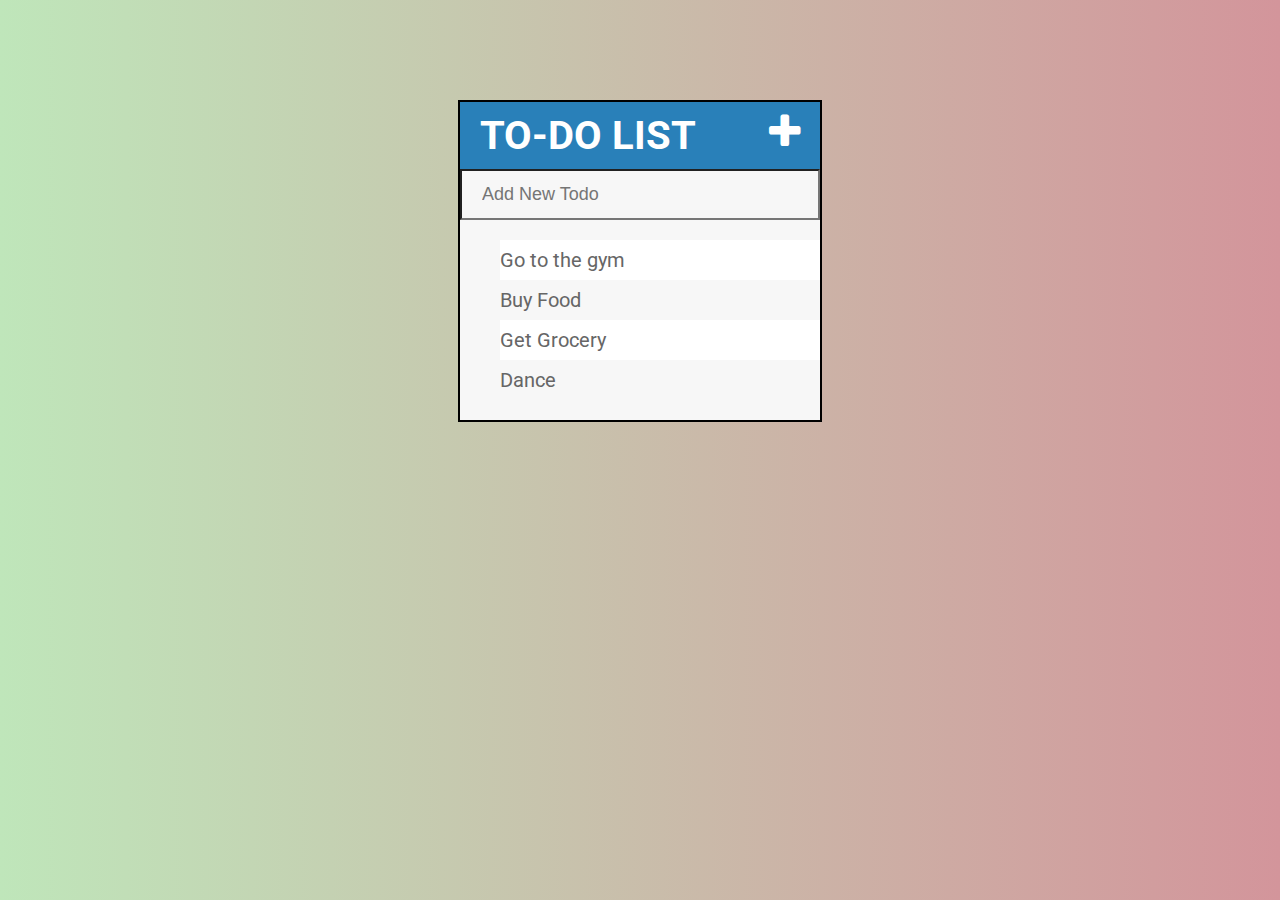
<file: web_bootcamp/Javascript/ToDo List Project/index.html>
<!DOCTYPE html>
<html>
<head>
	<title>Todo List</title>
	<link rel="stylesheet" type="text/css" href="index.css">
	<link href="https://fonts.googleapis.com/css?family=Roboto:400,500i,700i" rel="stylesheet">
	<link rel="stylesheet" type="text/css" href="https://maxcdn.bootstrapcdn.com/font-awesome/4.7.0/css/font-awesome.min.css">
	<script
  src="https://code.jquery.com/jquery-3.2.1.min.js"
  integrity="sha256-hwg4gsxgFZhOsEEamdOYGBf13FyQuiTwlAQgxVSNgt4="
  crossorigin="anonymous"></script>
</head>
<body>
<div id = "container">
	<h1> To-do List <i class = "fa fa-plus"></i></h1>
	<input type = "text" placeholder = "Add New Todo">
	<ul>
		<li><span><i class = "fa fa-thrash"></i></span>Go to the gym</li>
		<li><span><i class = "fa fa-thrash"></i></span>Buy Food </li>
		<li><span><i class = "fa fa-thrash"></i></span>Get Grocery</li>
		<li><span><i class = "fa fa-thrash"></i></span>Dance</li>
	</ul>
</div>
<script type="text/javascript" src = "Todo.js"></script>
</body>
</html>
</file>
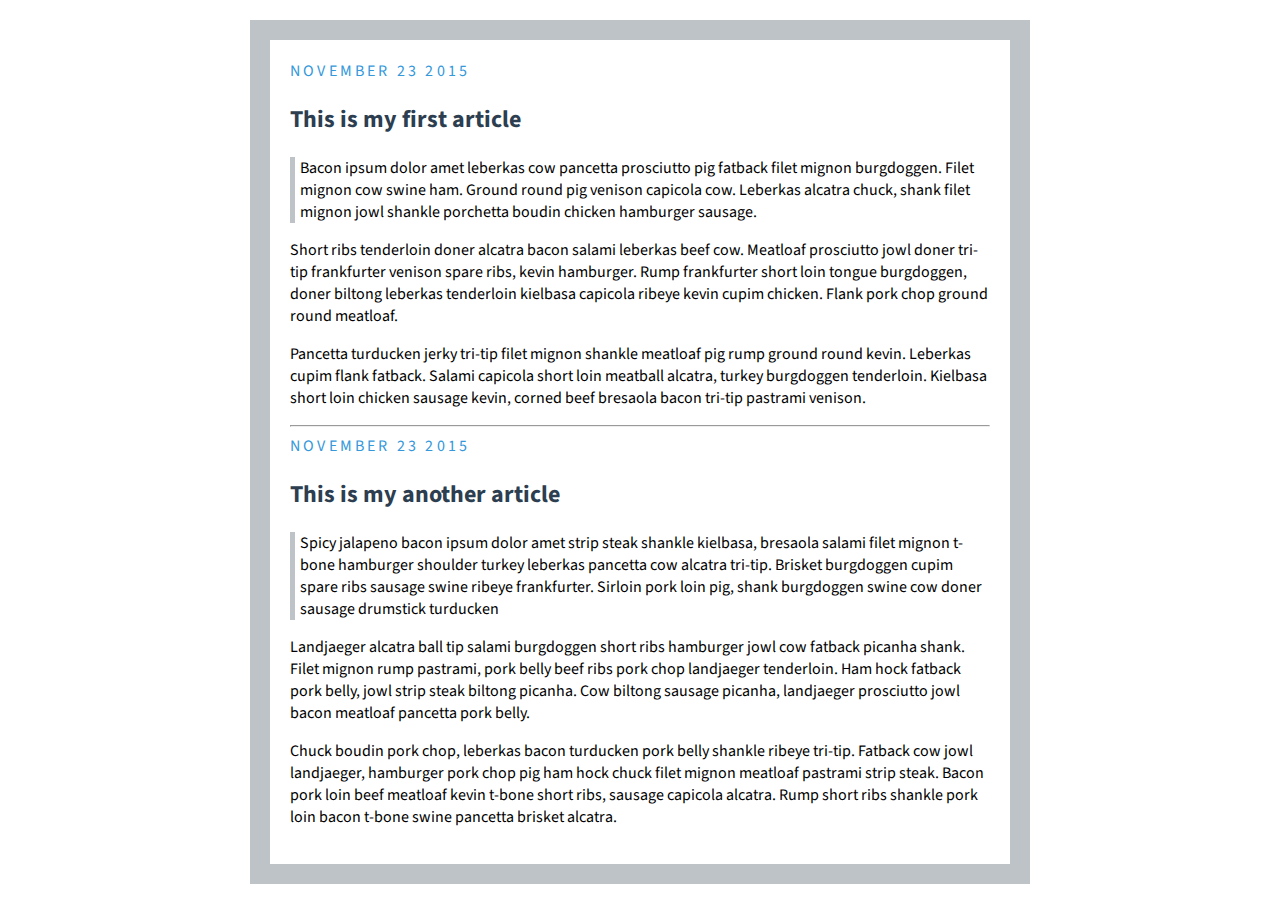
<file: web_bootcamp/blog.html>
<!DOCTYPE html>
<html>
<head>
	<title>My Blog</title>
	<link href="https://fonts.googleapis.com/css?family=Source+Sans+Pro:400,600" rel="stylesheet"> 
	<link rel="stylesheet" type="text/css" href="blog-style.css">
</head>
<body>
<div class = "blog">
	<div class = "date"> November 23 2015 </div>
	<h2> This is my first article </h2>
	<div class = "post">
		<p class = "quote">Bacon ipsum dolor amet leberkas cow pancetta prosciutto pig fatback filet mignon burgdoggen. Filet mignon cow swine ham. Ground round pig venison capicola cow. Leberkas alcatra chuck, shank filet mignon jowl shankle porchetta boudin chicken hamburger sausage.</p>
		<p>Short ribs tenderloin doner alcatra bacon salami leberkas beef cow. Meatloaf prosciutto jowl doner tri-tip frankfurter venison spare ribs, kevin hamburger. Rump frankfurter short loin tongue burgdoggen, doner biltong leberkas tenderloin kielbasa capicola ribeye kevin cupim chicken. Flank pork chop ground round meatloaf.</p>
		<p>Pancetta turducken jerky tri-tip filet mignon shankle meatloaf pig rump ground round kevin. Leberkas cupim flank fatback. Salami capicola short loin meatball alcatra, turkey burgdoggen tenderloin. Kielbasa short loin chicken sausage kevin, corned beef bresaola bacon tri-tip pastrami venison. </p>
	</div>
	
</div>
<hr>
<div class = "blog"></div>
	<div class = "date"> November 23 2015 </div>
	<h2> This is my another article </h2>
	<div class = "blog">
		<p class = "quote">Spicy jalapeno bacon ipsum dolor amet strip steak shankle kielbasa, bresaola salami filet mignon t-bone hamburger shoulder turkey leberkas pancetta cow alcatra tri-tip. Brisket burgdoggen cupim spare ribs sausage swine ribeye frankfurter. Sirloin pork loin pig, shank burgdoggen swine cow doner sausage drumstick turducken</p>
		<p>Landjaeger alcatra ball tip salami burgdoggen short ribs hamburger jowl cow fatback picanha shank. Filet mignon rump pastrami, pork belly beef ribs pork chop landjaeger tenderloin. Ham hock fatback pork belly, jowl strip steak biltong picanha. Cow biltong sausage picanha, landjaeger prosciutto jowl bacon meatloaf pancetta pork belly. </p>
		<p>Chuck boudin pork chop, leberkas bacon turducken pork belly shankle ribeye tri-tip. Fatback cow jowl landjaeger, hamburger pork chop pig ham hock chuck filet mignon meatloaf pastrami strip steak. Bacon pork loin beef meatloaf kevin t-bone short ribs, sausage capicola alcatra. Rump short ribs shankle pork loin bacon t-bone swine pancetta brisket alcatra.</p>
	</div>

</body>
</html>
</file>
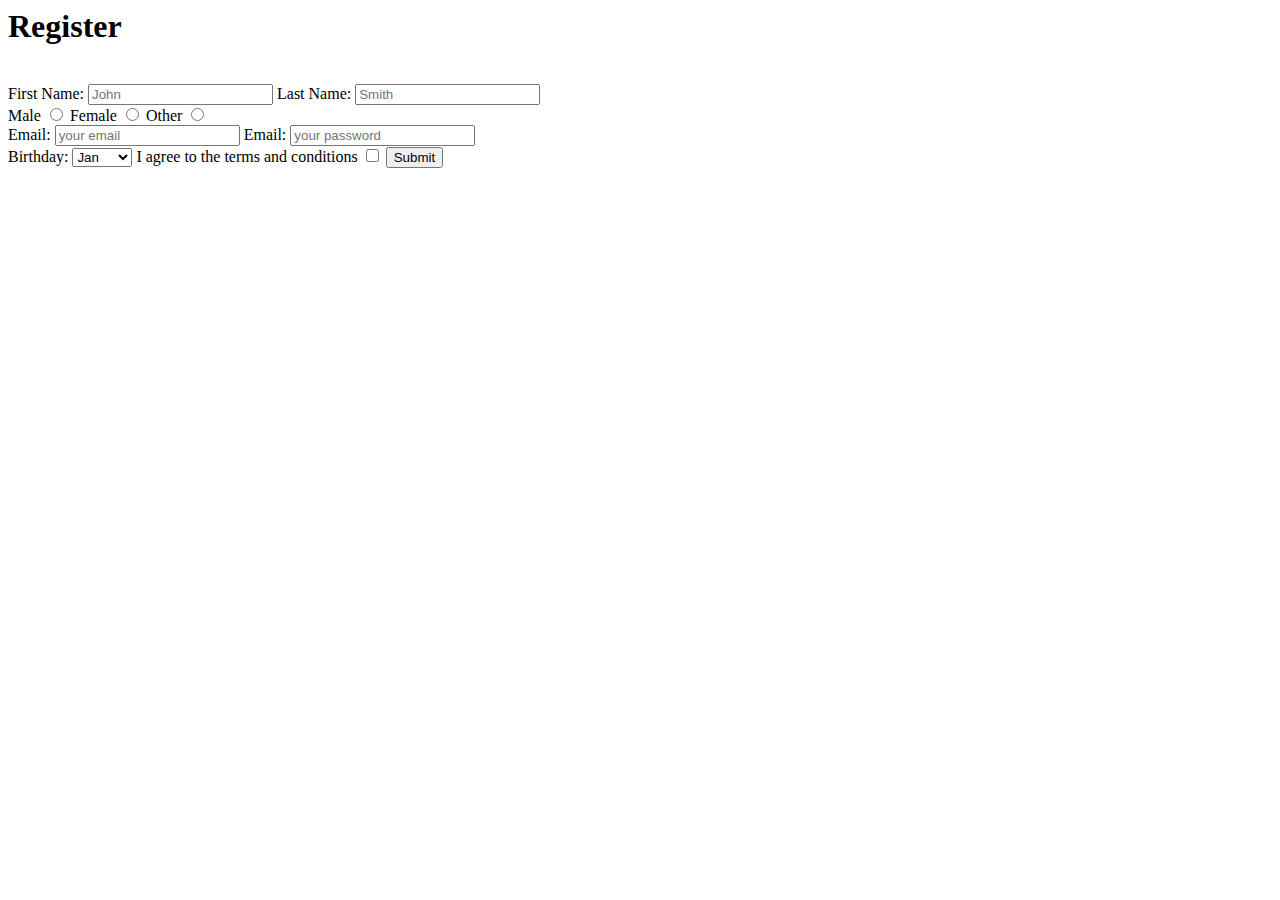
<file: web_bootcamp/sample_form.html>
<html>
<head>
    <title>Sample form</title>
</head>
<body>
<h1> Register</h1>
<br>
<form>
    <label for = "firstname">First Name:</label>
    <input type = "text" placeholder = "John" id = "firstname">
    <label for = "lastname">Last Name:</label>
    <input type = "text" placeholder = "Smith" id = "lastname">
    <br>
    <label for = "male">Male</label>
    <input type = "radio" name = "gender" id="male">
    <label for = "female">Female</label>
    <input type = "radio" name = "gender" id = "female">
    <label for = "other">Other</label>
    <input type = "radio" name = "gender" id = "other">
    <br>
    <label for = "email">Email:</label>
    <input type = "email" id = "email" placeholder="your email">
    <label for = "password">Email:</label>
    <input type = "password" id = "password" placeholder="your password">
    <br>
    <label>
    Birthday:
    <select>
        <option>Jan</option>
        <option>Feb</option>
        <option>March</option>
        <option>April</option>
    </select>
    </label>
    <label for = "terms">I agree to the terms and conditions</label>
    <input type = "checkbox" id = "terms">
    <input type = "submit" value = "Submit">
</form>
</body>
</html>
</file>
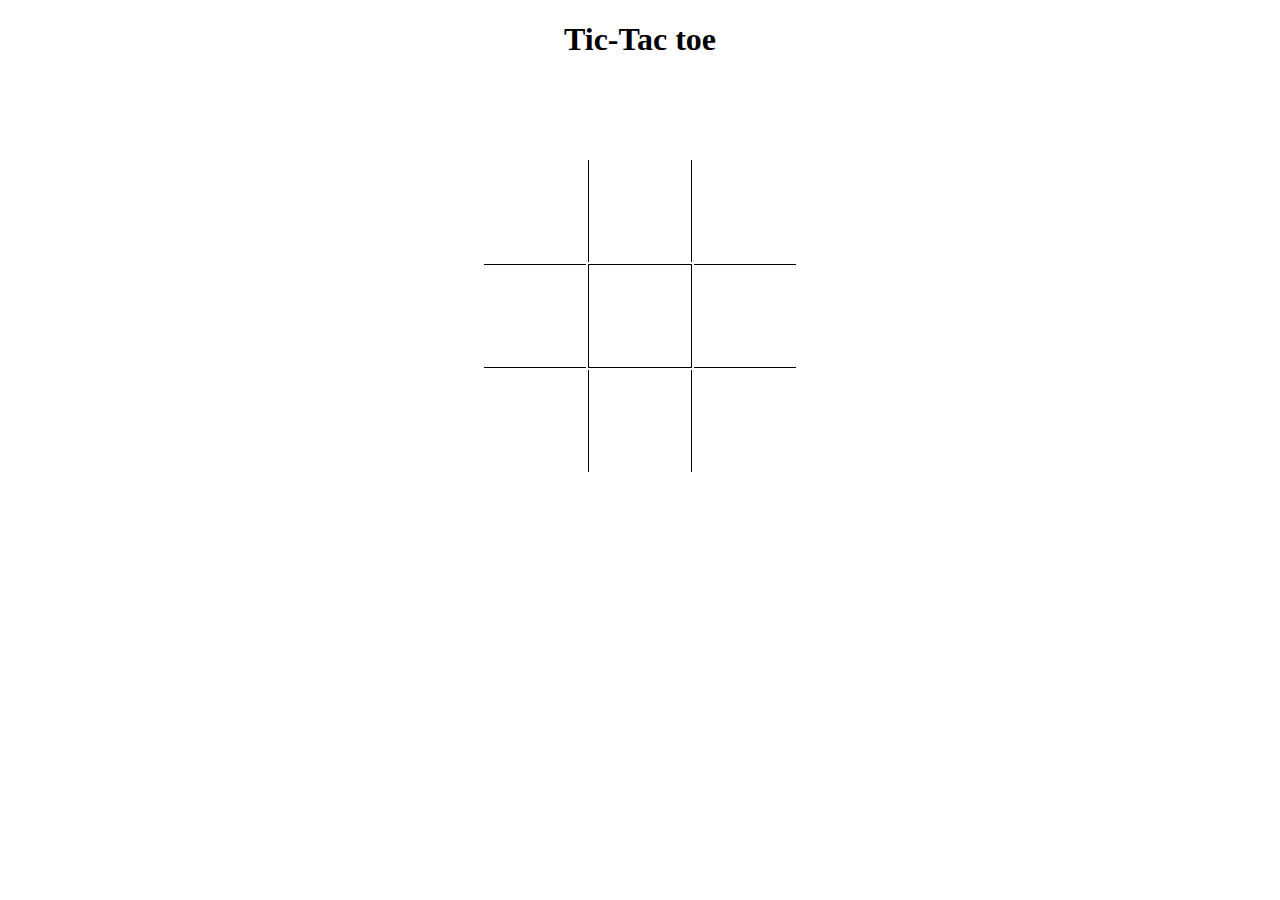
<file: web_bootcamp/tictactoe.html>
<!DOCTYPE html>
<html>
<head>
	<title>Tictactoe</title>
	<style>
		td {
			width:100px;
			height:100px;
		}

		table {
			margin: 100px auto;
		}

		h1 {

			text-align: center;
		}
		.vertical {
			border-left: 1px solid black;
			border-right: 1px solid black;
		}
		.horizontal {
			border-top: 1px solid black;
			border-bottom: 1px solid black;
		}


	</style>
</head>
<body>
<h1> Tic-Tac toe</h1>
<table>
<tr>
	<td></td>
	<td class = "vertical"></td>
	<td></td>
</tr>
<tr>
	<td class = "horizontal"></td>
	<td class = "vertical horizontal"></td>
	<td class = "horizontal"></td>
</tr>
<tr>
	<td></td>
	<td class = "vertical"></td>
	<td></td>
</tr>

</body>
</html>
</file>
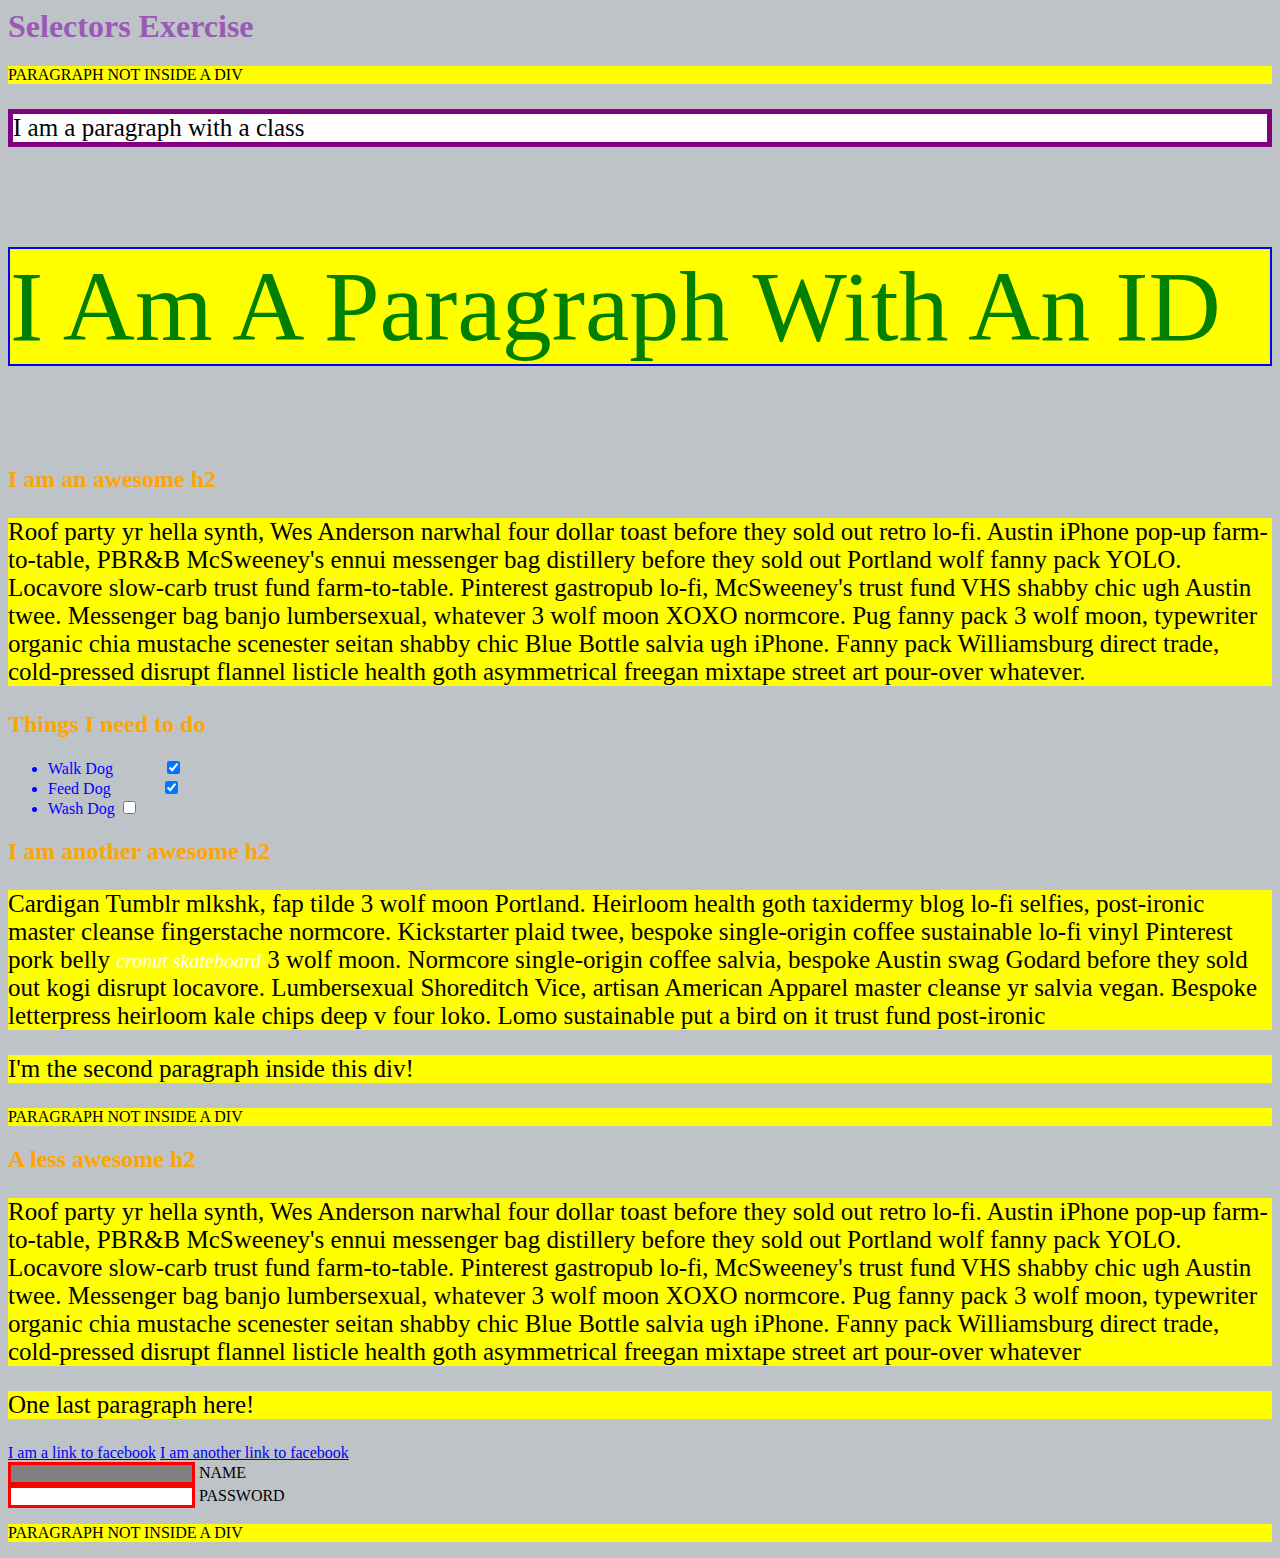
<file: web_bootcamp/09_Selector_Exercise_Starter/selectorsExercise.html>
<html>
<head>
  <meta charset="UTF-8">
  <title>Selectors Exercise</title>
  <link rel="stylesheet" type="text/css" href="selectors.css">
</head>
<body>
  <h1>Selectors Exercise</h1>

<p>PARAGRAPH NOT INSIDE A DIV</p>

<div>
  <p class="hello">I am a paragraph with a class</p>
  <p id="special">I am a paragraph with an ID</p>

  <h2>I am an awesome h2</h2>
  
  
  <p>Roof party yr hella synth, Wes Anderson narwhal four dollar toast before they sold out retro lo-fi. Austin iPhone pop-up farm-to-table, PBR&B McSweeney's ennui messenger bag distillery before they sold out Portland wolf fanny pack YOLO. Locavore slow-carb trust fund farm-to-table. Pinterest gastropub lo-fi, McSweeney's trust fund VHS shabby chic ugh Austin twee. Messenger bag banjo lumbersexual, whatever 3 wolf moon XOXO normcore. Pug fanny pack 3 wolf moon, typewriter organic chia mustache scenester seitan shabby chic Blue Bottle salvia ugh iPhone. Fanny pack Williamsburg direct trade, cold-pressed disrupt flannel listicle health goth asymmetrical freegan mixtape street art pour-over whatever.</p>

</div>

<div>
  <h2>Things I need to do</h2>

  <ul>
    <li>Walk Dog <input type="checkbox" checked> </li>
    <li>Feed Dog <input type="checkbox" checked> </li>
    <li>Wash Dog <input type="checkbox"></li>
  </ul>
</div>

<div>
  <h2>I am another awesome h2</h2>

  <p>Cardigan Tumblr mlkshk, fap tilde 3 wolf moon Portland. Heirloom health goth taxidermy blog lo-fi selfies, post-ironic master cleanse fingerstache normcore. Kickstarter plaid twee, bespoke single-origin coffee sustainable lo-fi vinyl Pinterest pork belly <em>cronut skateboard</em> 3 wolf moon. Normcore single-origin coffee salvia, bespoke Austin swag Godard before they sold out kogi disrupt locavore. Lumbersexual Shoreditch Vice, artisan American Apparel master cleanse yr salvia vegan. Bespoke letterpress heirloom kale chips deep v four loko. Lomo sustainable put a bird on it trust fund post-ironic</p>

  <p>I'm the second paragraph inside this div!</p>
</div>

<p>PARAGRAPH NOT INSIDE A DIV</p>


<div>
  <h2>A less awesome h2</h2>

  <p>Roof party yr hella synth, Wes Anderson narwhal four dollar toast before they sold out retro lo-fi. Austin iPhone pop-up farm-to-table, PBR&B McSweeney's ennui messenger bag distillery before they sold out Portland wolf fanny pack YOLO. Locavore slow-carb trust fund farm-to-table. Pinterest gastropub lo-fi, McSweeney's trust fund VHS shabby chic ugh Austin twee. Messenger bag banjo lumbersexual, whatever 3 wolf moon XOXO normcore. Pug fanny pack 3 wolf moon, typewriter organic chia mustache scenester seitan shabby chic Blue Bottle salvia ugh iPhone. Fanny pack Williamsburg direct trade, cold-pressed disrupt flannel listicle health goth asymmetrical freegan mixtape street art pour-over whatever</p>

  <p>One last paragraph here!</p>

  <a href="http://www.facebook.com">I am a link to facebook</a>
  <a href="http://www.facebook.com">I am another link to facebook</a>
  <br>

  <input type="text" name="name" /><label> Name</label><br/>
  <input type="password" name="password" /><label> Password</label><br/>

</div>

<p>PARAGRAPH NOT INSIDE A DIV</p>

</body>
</html>
</file>
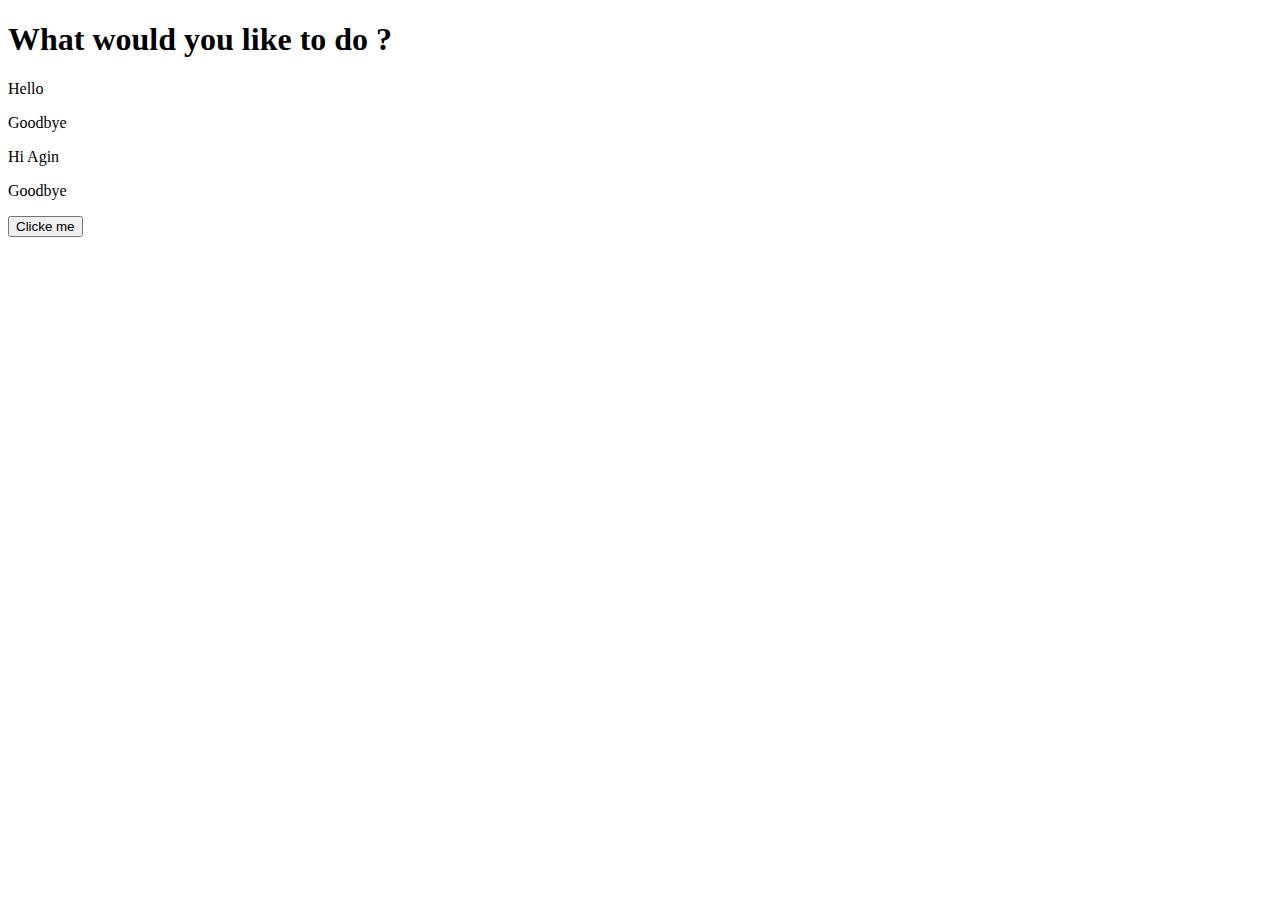
<file: web_bootcamp/Javascript/Basic_javascript.html>
<!DOCTYPE html>
<html>
<head>
	<title>List </title>
	
</head>
<body>
<h1> What would you like to do ?</h1>
<p id = "first" class = "special">Hello</p>
<p class  = "special">Goodbye</p>
<p> Hi Agin</p>
<p id  = "last">Goodbye</p>
<button>Clicke me </button>
    <script type="text/javascript" src = "basicJavascript.js"></script>
</body>
</html>
</file>
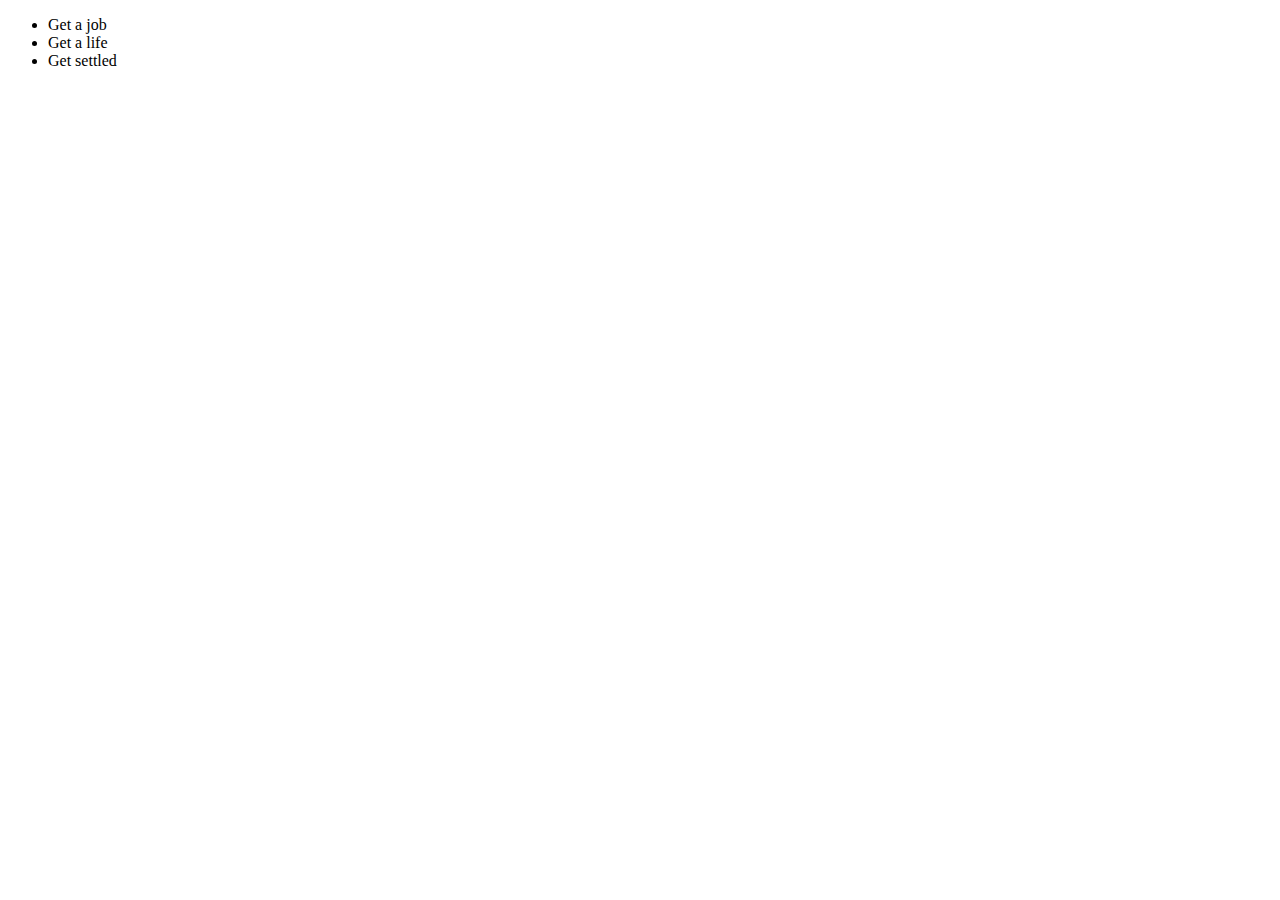
<file: web_bootcamp/Javascript/events.html>
<!DOCTYPE html>
<html>
<head>
	<title>Events details </title>
</head>
<body>
<ul>
	<li>Get a job</li>
	<li>Get a life</li>
	<li>Get settled </li>
</ul>
<script type="text/javascript" src = "eventsscr.js"></script>
</body>
</html>
</file>
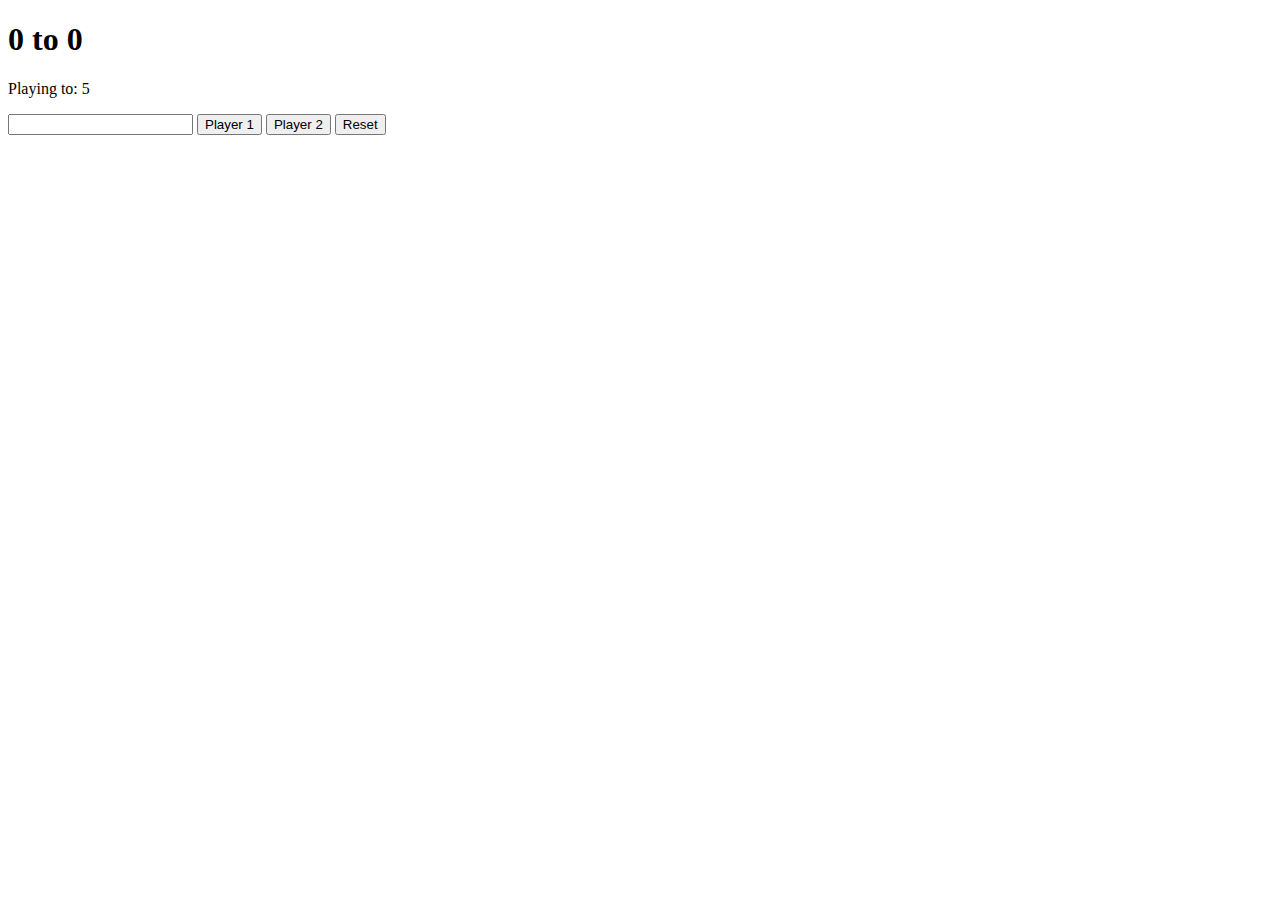
<file: web_bootcamp/scorekeeper_game/scorekeeper.html>
<!DOCTYPE html>
<html>
<head>
	<title>Score keeper game</title>
</head>
<body>
<h1><span id = "p1display">0</span> to <span id = "p2display">0</span></h1>
<p>Playing to:<span> 5</span></p>
<input type="number">
<button id = "p1">Player 1</button>
<button id = "p2">Player 2</button>
<button id = "reset">Reset</button>
<script type="text/javascript" src = "scorekeeper.js"></script>
</body>
</html>
</file>
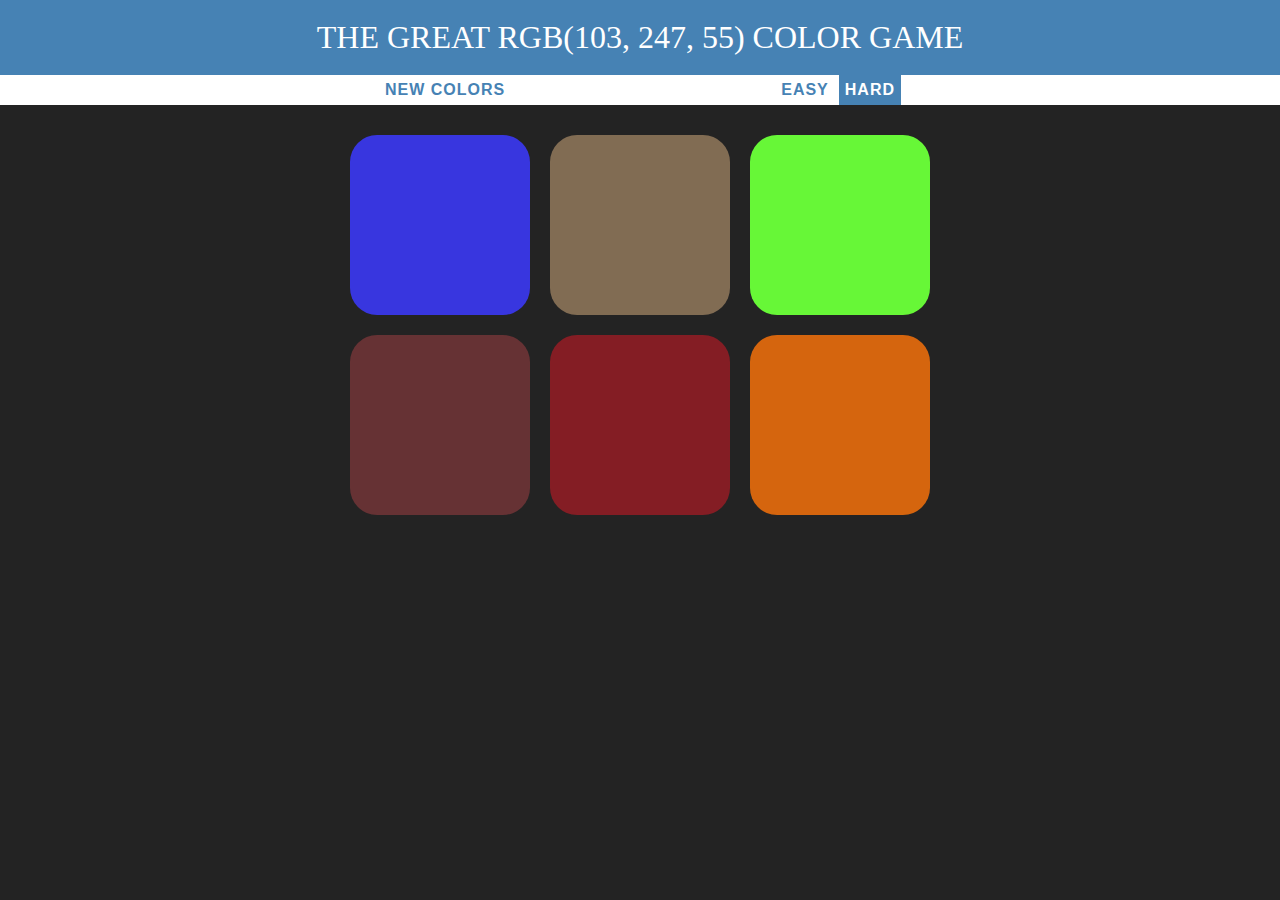
<file: web_bootcamp/Javascript/colorgame/colorGame.html>
<!DOCTYPE html>
<html>
<head>
	<title>Color Game </title>
	<link rel="stylesheet" type="text/css" href="colorGame.css">
</head>
<body>
	<h1> The Great <span id = "colorDisplay"> RGB </span> Color Game</h1>
	<div id  = "stripe">
	<button id = "reset">New Colors</button>
	<span id = "message"></span>
	<button id = "easybutton">Easy</button>
	<button id = "hardbutton" class="selected">Hard</button>
	</div>
	<div class = "container">
		<div class = "square"></div>
		<div class = "square"></div>
		<div class = "square"></div>
		<div class = "square"></div>
		<div class = "square"></div>
		<div class = "square"></div>
	</div>
	<script type="text/javascript" src = "colorGame.js"></script>
</body>
</html>
</file>
<file: web_bootcamp/Javascript/ToDo List Project/index.css>
#container{
	width: 360px;
	margin: 100px auto;
	border: 2px solid black;
	background-color: #f7f7f7;
	font-size: 20px;
	font-weight: normal;

}
.fa-plus{
	float:right;
}
body{
	font-family: "Roboto";
	background: #D3959B;  /* fallback for old browsers */
	background: -webkit-linear-gradient(to right, #BFE6BA, #D3959B);  /* Chrome 10-25, Safari 5.1-6 */
	background: linear-gradient(to right, #BFE6BA, #D3959B); /* W3C, IE 10+/ Edge, Firefox 16+, Chrome 26+, Opera 12+, Safari 7+ */

}
ul{
	list-style: none;
}
h1{
	color:white;
	background-color: #2980b9;
	margin:0;
	padding: 10px 20px;
	text-transform: uppercase;
}

input{
	font-size:18px;
	background-color: #f7f7f7;
	width:100%;
	padding: 13px 13px 13px 20px;
	box-sizing: border-box;
	color:#2980b9;
}

input:focus{
	background-color: #fff;
	border:3px solid #2980b9;
	outline:none;
}

li{
	background-color: #fff;
	height:40px;
	line-height:40px;
	color: #666;
}

li:nth-child(2n){
background-color: #f7f7f7;
}



.strike{
	color:gray;
	text-decoration: line-through;
}
</file>
<file: web_bootcamp/blog-style.css>
body {
	border: 20px solid #bdc3c7;
	padding: 20px;
	max-width: 700px;
	width: 80%;
	margin: 20px auto ;
		font-family: 'Source Sans Pro', sans-serif;
	

}

.quote {
	border-left:5px solid #bdc3c7;
	padding-left: 5px;
	

}

.date {
	color: #3498db;
	letter-spacing: 0.2rem;
	text-transform: uppercase;

}

h2 {
	color: #2c3e50;
}
</file>
<file: web_bootcamp/09_Selector_Exercise_Starter/selectors.css>
/* Style the HTML elements according to the following instructions. 
DO NOT ALTER THE EXISTING HTML TO DO THIS.  WRITE ONLY CSS!

/* Give the <body> element a background of #bdc3c7*/
body {
    background: #bdc3c7;
}

/* Make the <h1> element #9b59b6*/
h1 {
    color: #9b59b6;
}

/* Make all <h2> elements orange */
h2 {
    color: orange;
}

/* Make all <li> elements blue(pick your own hexadecimal blue)*/ 
li {
    color: blue;
}

/*Change the background on every paragraph to be yellow*/
p {
    background: yellow;
}

/*Make all inputs have a 3px red border*/
input {
    border: 3px solid red;
}

/* Give everything with the class 'hello' a white background*/
.hello {
    background: white;
}

/* Give the element with id 'special' a 2px solid blue border(pick your own rgb blue)*/
#special {
    border: 2px solid rgb(0,0,255);
}

/*Make all the <p>'s that are nested inside of divs 25px font(font-size: 25px)*/
div p {
    font-size: 25px;
}

/*Make only inputs with type 'text' have a gray background*/
input[type="text"] {
    background: grey;
}

/* Give both <p>'s inside the 3rd <div> a pink background*/
div:nth-child(6) p{
    background: pink;
}

/* Give the 2nd <p> inside the 3rd <div> a 5px white border*/
div:nth-child(3) p:nth-child(1) {
    border: 5px solid purple;
}

/* Make the <em> in the 3rd <div> element white and 20px font(font-size:20px)*/
div:nth-child(5) em {
    font-size: 20px;
    color: white;
}


/*BONUS CHALLENGES*/
/*You may need to research some other selectors and properties*/

/*Make all "checked" checkboxes have a left margin of 50px(margin-left: 50px)*/
input[type="checkbox"]:checked {
    margin-left: 50px;
}

/* Make the <label> elements all UPPERCASE without changing the HTML(definitely look this one up*/
label {
    text-transform: uppercase;
}

/*Make the first letter of the element with id 'special' green and 100px font size(font-size: 100)*/
#special {
    text-transform: capitalize;
    color:green;
    font-size:100px;
}

/*Make the <h1> element's color change to blue when hovered over */
h1:hover {
    color:blue;
}

/*Make the <a> element's that have been visited gray */
a:visited {
    color:gray;
}
</file>
<file: web_bootcamp/Javascript/colorgame/colorGame.css>
body{
	background-color: #232323;
	margin: 0px;
	font-family: "Montserrat", "Avenir";

}

.square{
	width:30%;
	background-color:purple;
	padding-bottom: 30%;
	float:left;
	margin: 1.66%;
	border-radius: 15%;
	transition: background 0.6s;
	--webkit-transition: background 0.6s;
	--moz-transition: background 0.6s;
}

.container{
	width:600px;
	margin: 20px auto;
}
#message{
	width:20%;
	display: inline-block;
}

h1{
	color:white;
	background-color: steelblue;
	line-height: 1.1;
	text-align: center;
	margin: 0px;
	font-weight: normal;
	text-transform: uppercase;
	padding: 20px 0; 
}

#stripe{
	background-color: white;
	height: 30px;
	text-align: center;
	color: black;
}
button{
	border:none;
	background: none;
	height:100%;
	text-transform: uppercase;
	color: steelblue;
	letter-spacing: 1px;
	font-weight: 700;
	font-size: inherit;
	transition: all 0.5s;
	--webkit-transition:  all 0.5s;
	--moz-transition:  all 0.5s;
}

button:hover{
	color:white;
	background-color: steelblue;
}


.selected {
	color:white;
	background-color: steelblue;
}

#colorDisplay {

	font-weight: 200%;
}
</file>
